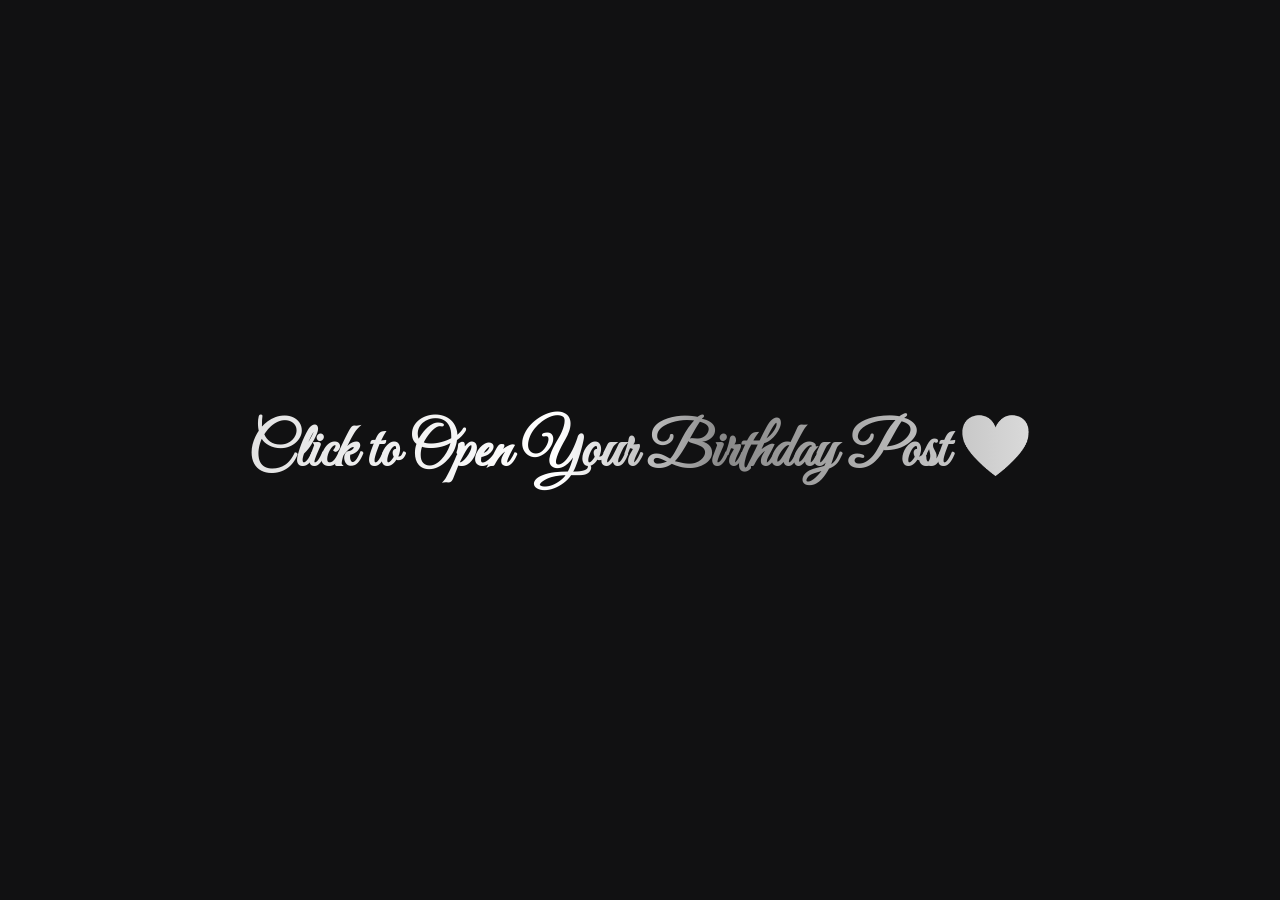
<file: index.html>
<!DOCTYPE html>
<html lang="en">
<head>
    <meta charset="UTF-8">
    <meta name="viewport" content="width=device-width, initial-scale=1.0">
    <title>The Birthday Post</title>
    <link href="https://fonts.googleapis.com/css2?family=Great+Vibes&display=swap" rel="stylesheet">
    <style>
        body, html {
            margin: 0; padding: 0; width: 100%; height: 100%; overflow: hidden; background: #111112;
        }
        iframe {
            width: 100%; height: 100%; border: none; display: block;
        }
        #welcome-overlay {
            position: fixed; top: 0; left: 0; width: 100%; height: 100%;
            background: #111112; z-index: 9999; display: flex;
            justify-content: center; align-items: center; cursor: pointer;
            transition: opacity 1s ease; color: #c7c7cc;
        }
        #welcome-overlay h1 {
            font-family: 'Great Vibes', cursive; font-size: 60px;
            background: linear-gradient(to right, #e0e0e0 0%, #ffffff 40%, #888888 60%, #e0e0e0 100%);
            -webkit-background-clip: text; -webkit-text-fill-color: transparent;
            text-align: center; padding: 20px; text-shadow: none;
        }
        @media(max-width:768px){
            #welcome-overlay h1 { font-size: 45px; }
        }
    </style>
</head>
<body>

    <!-- Persistent Audio Player -->
    <audio id="bg-music" loop>
        <source src="Audio/audio.mp3" type="audio/mpeg">
    </audio>

    <!-- Welcome Overlay -->
    <div id="welcome-overlay">
        <h1>Click to Open Your Birthday Post ❤️</h1>
    </div>

    <!-- The Iframe that loads the actual pages -->
    <iframe id="content-frame" src="page1.html"></iframe>

    <script>
        const music = document.getElementById('bg-music');
        const overlay = document.getElementById('welcome-overlay');

        overlay.addEventListener('click', function() {
            // Hide overlay
            this.style.opacity = '0';
            setTimeout(() => { this.style.display = 'none'; }, 1000);
            
            // Start audio from 0:09
            music.currentTime = 9; 
            music.volume = 0.5;
            music.play().catch(err => console.log("Audio play prevented: ", err));
        });
    </script>
</body>
</html>
</file>
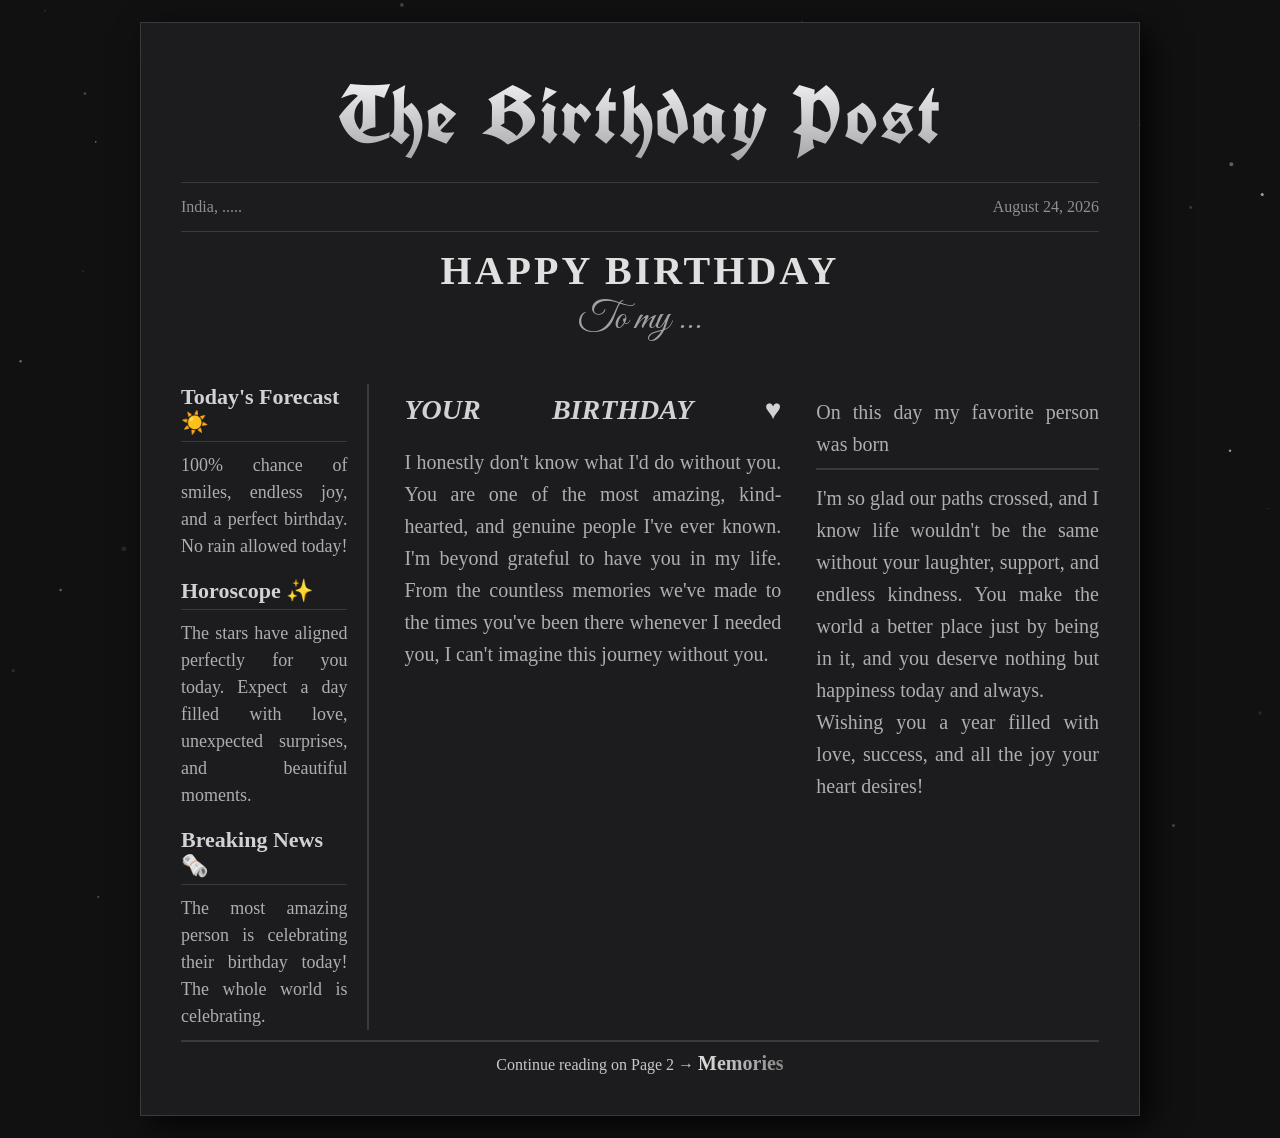
<file: page1.html>
<!DOCTYPE html>
<html lang="en">
<head>
    <meta charset="UTF-8">
    <meta name="viewport" content="width=device-width, initial-scale=1.0">
    <title>XXIV</title>
    <link href="https://fonts.googleapis.com/css2?family=UnifrakturCook:wght@700&family=Cormorant+Garamond:wght@400;700&family=Great+Vibes&display=swap" rel="stylesheet">
    <link rel="stylesheet" href="style.css">
    
</head>
<body>
<div class="newspaper">

    <h1 class="logo">The Birthday Post</h1>
        
    <hr>
        <div class="top">
            <p class="loction">India, .....</p>
            <p class="date">August 24, 2026</p>
        </div>
    <hr>
    <h2>HAPPY BIRTHDAY</h2>
    <h3>To my ...</h3>
    <div class="content">
        <div class="sidebar">
            <h4 class="sidebar-title">Today's Forecast ☀️</h4>
            <p>100% chance of smiles, endless joy, and a perfect birthday. No rain allowed today!</p>
            <br>
            <h4 class="sidebar-title">Horoscope ✨</h4>
            <p>The stars have aligned perfectly for you today. Expect a day filled with love, unexpected surprises, and beautiful moments.</p>
            <br>
            <h4 class="sidebar-title">Breaking News 🗞️</h4>
            <p>The most amazing person is celebrating their birthday today! The whole world is celebrating.</p>
        </div>
        
        <div class="right">
            <h4>
                <span>YOUR</span>
                <span>BIRTHDAY</span>
                <span>♥</span>
            </h4>

            <p>
                I honestly don't know what I'd do without you.
                You are one of the most amazing, kind-hearted,
                and genuine people I've ever known.
                I'm beyond grateful to have you in my life.
                From the countless memories we've made to the
                times you've been there whenever I needed you,
                I can't imagine this journey without you.
            </p>


        </div>

        <div class="left">

            <p class="caption">
                On this day my favorite person was born
            </p>

            <p>
                I'm so glad our paths crossed, and I know life wouldn't be the same
                without your laughter, support, and endless kindness. You make the world
                a better place just by being in it, and you deserve nothing but 
                happiness today and always.
            </p>

            <p>
                Wishing you a year filled with love, success, and all the joy
                your heart desires!
            </p>

        </div>
        

    </div>

 
<footer>
    <p>Continue reading on Page 2 →
    <a href="Second/memory.html">Memories </a></p>
</footer>

</div>

<script src="bg-effect.js"></script>
</body>
</html>
</file>
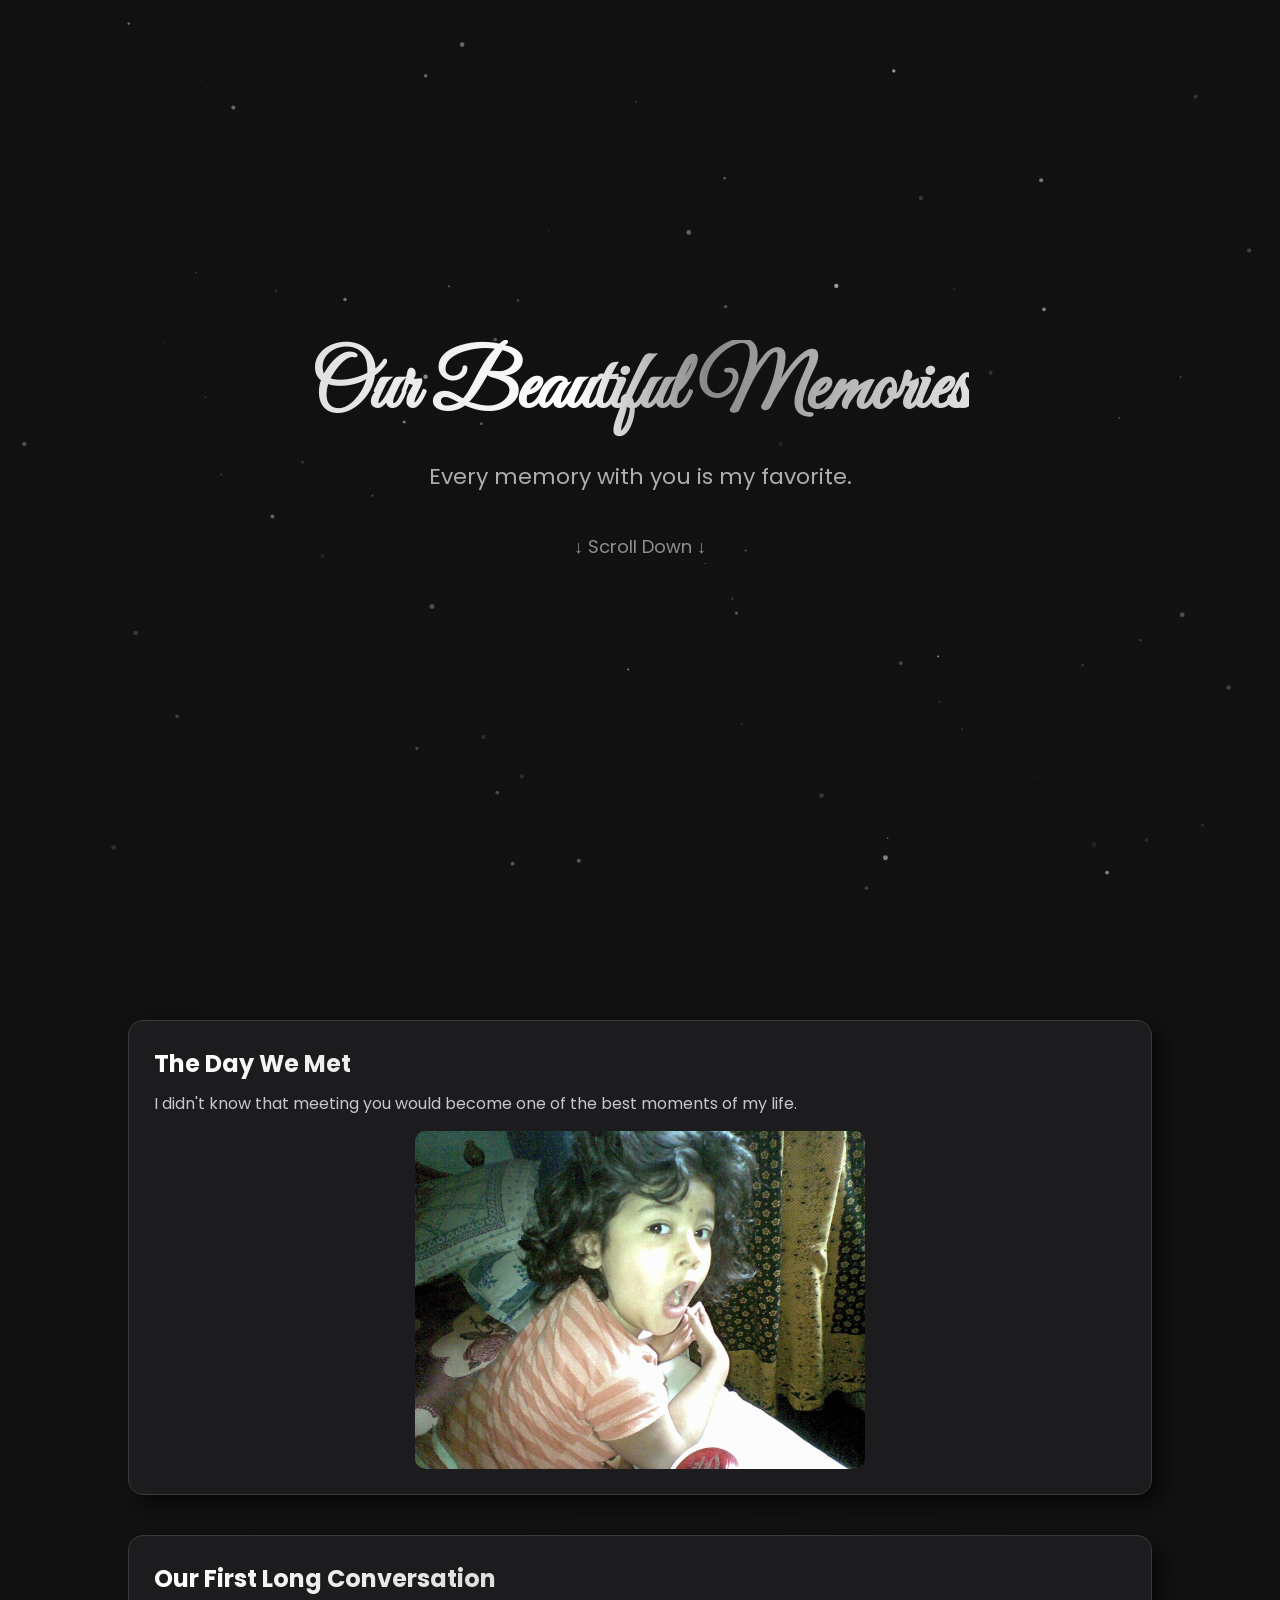
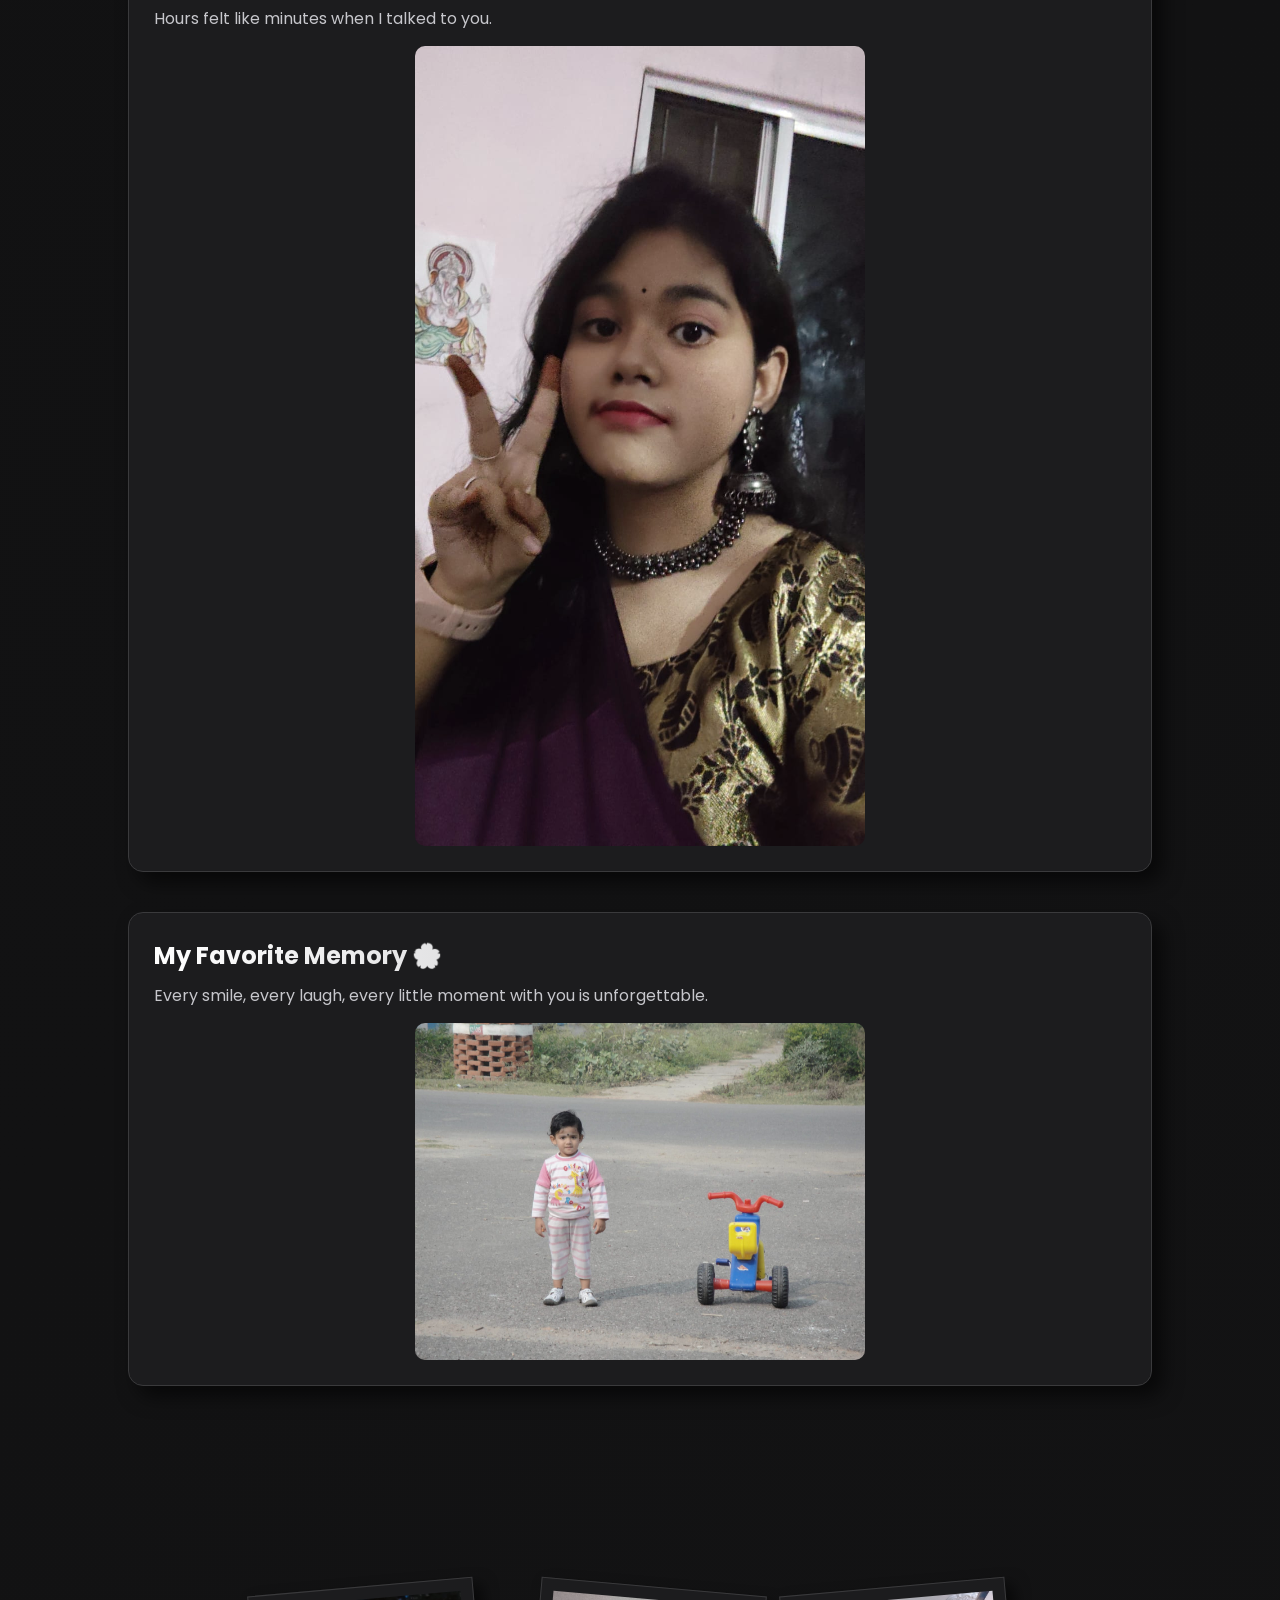
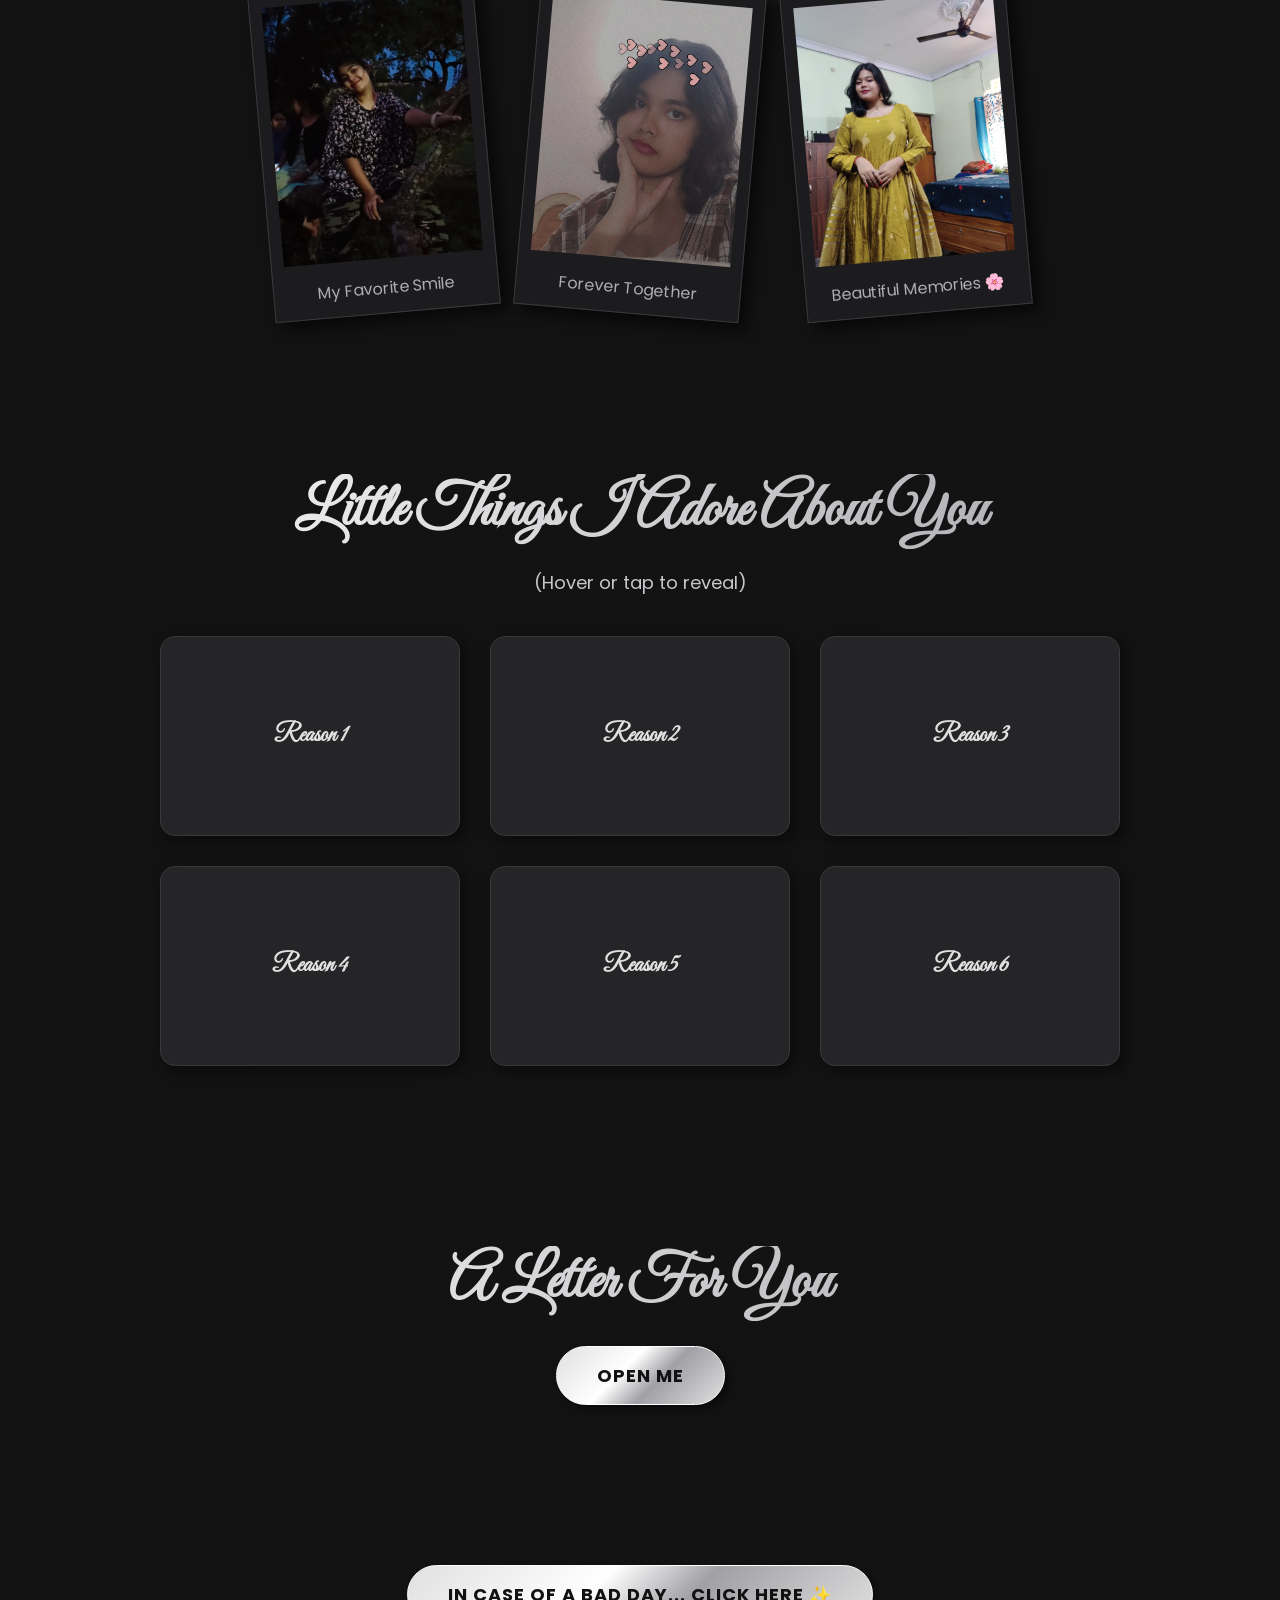
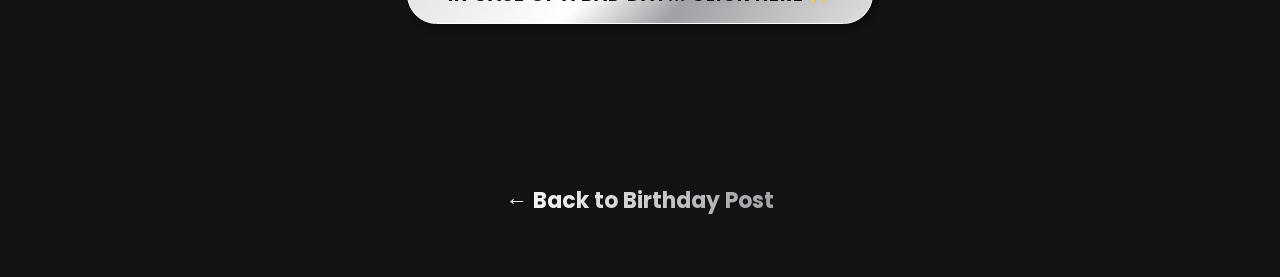
<file: Second/memory.html>
<!DOCTYPE html>
<html lang="en">

<head>
    <meta charset="UTF-8">
    <meta name="viewport" content="width=device-width, initial-scale=1.0">

    <title>XXIV</title>
    <link href="https://fonts.googleapis.com/css2?family=Great+Vibes&family=Poppins:wght@300;400;600&display=swap"
        rel="stylesheet">
    <link rel="stylesheet" href="M-style.css">
</head>

<body>

    <canvas id="confetti"></canvas>

    <div class="hero">

        <h1>Our Beautiful Memories </h1>

        <p>
            Every memory with you is my favorite.
        </p>

        <div class="scroll">
            ↓ Scroll Down ↓
        </div>

    </div>

    <section class="timeline">

        <div class="card">

            <h2> The Day We Met</h2>

            <p>
                I didn't know that meeting you would become one of the best moments of my life.</p>

            <img src="Photos/photo1.jpeg">

        </div>

        <div class="card">

            <h2>Our First Long Conversation</h2>

            <p>
                Hours felt like minutes when I talked to you.
            </p>

            <img src="Photos/photo2.jpg">

        </div>

        <div class="card">

            <h2>My Favorite Memory 🌸</h2>

            <p>
                Every smile, every laugh, every little moment with you is unforgettable.
            </p>

            <img src="Photos/photo3.jpg">

        </div>

    </section>

    <section class="gallery">

        <div class="photo">

            <img src="Photos/photo4.jpg">

            <p>My Favorite Smile </p>

        </div>

        <div class="photo">

            <img src="Photos/photo5.jpg">

            <p>Forever Together </p>

        </div>

        <div class="photo">

            <img src="Photos/photo6.jpg">

            <p>Beautiful Memories 🌸</p>

        </div>

    </section>

    <section class="reasons-section">
        <h1
            style="font-family:Great Vibes;font-size:60px;background: linear-gradient(to right, #ffffff, #a0a0a5);-webkit-background-clip: text;-webkit-text-fill-color: transparent;text-align:center;margin-bottom:20px;">
            Little Things I Adore About You
        </h1>
        <p style="text-align:center; margin-bottom:40px; font-size:18px;">(Hover or tap to reveal)</p>

        <div class="reasons-grid">
            <div class="flip-card">
                <div class="flip-card-inner">
                    <div class="flip-card-front">Reason  1</div>
                    <div class="flip-card-back">Your contagious laugh that brightens my day.</div>
                </div>
            </div>
            <div class="flip-card">
                <div class="flip-card-inner">
                    <div class="flip-card-front">Reason  2</div>
                    <div class="flip-card-back">How you always know exactly what to say.</div>
                </div>
            </div>
            <div class="flip-card">
                <div class="flip-card-inner">
                    <div class="flip-card-front">Reason  3</div>
                    <div class="flip-card-back">Your endless kindness to everyone around you.</div>
                </div>
            </div>
            <div class="flip-card">
                <div class="flip-card-inner">
                    <div class="flip-card-front">Reason  4</div>
                    <div class="flip-card-back">The way you make every small moment feel special.</div>
                </div>
            </div>
            <div class="flip-card">
                <div class="flip-card-inner">
                    <div class="flip-card-front">Reason  5</div>
                    <div class="flip-card-back">Your incredible strength and beautiful mind.</div>
                </div>
            </div>
            <div class="flip-card">
                <div class="flip-card-inner">
                    <div class="flip-card-front">Reason  6</div>
                    <div class="flip-card-back">Just simply being you. Never change.</div>
                </div>
            </div>
        </div>
    </section>

    <section class="letter-section">

        <h1
            style="font-family:Great Vibes;font-size:60px;background: linear-gradient(to right, #ffffff, #a0a0a5);-webkit-background-clip: text;-webkit-text-fill-color: transparent;">
            A Letter For You
        </h1>

        <br>

        <button class="chrome-button" onclick="openLetter()">

            Open Me

        </button>

        <div class="letter" id="letter">

            My Dearest,

            <br><br>

            Thank you for being part of my life.

            You make ordinary days feel special.

            Your smile brightens my darkest moments.

            I appreciate every laugh, every conversation,
            and every memory we've shared.

            I hope we continue creating beautiful memories together,
            one day at a time.


        </div>

    </section>

    <section class="smile-section">
        <button id="smile-btn" class="chrome-button">In case of a bad day... click here ✨</button>
    </section>

    <div id="smile-modal" class="modal">
        <div class="modal-content">
            <span class="close-modal">&times;</span>
            <h2 id="typing-text"></h2>
            <div class="hug-animation">
                <div class="beating-heart">💖</div>
            </div>
            <p id="random-compliment"></p>
            <button id="another-smile" class="chrome-button">I need another smile</button>
        </div>
    </div>

    <footer>

        <a class="back" href="../page1.html">
            ← Back to Birthday Post
        </a>

    </footer>

    <script src="script.js"></script>
    <script src="../bg-effect.js"></script>
</body>

</html>
</file>
<file: style.css>
*{
    margin: 0;
    padding: 0;
    box-sizing: border-box;
}

body{
    background: #111112; /* Deep matte black */
    font-family: 'cormorant Garamodn', serif;
    display: flex;
    justify-content: center;
    padding: 22px;
    color: #c7c7cc;
}

body.locked {
    overflow: hidden;
}

#welcome-overlay {
    position: fixed;
    top: 0;
    left: 0;
    width: 100%;
    height: 100%;
    background: #111112;
    z-index: 9999;
    display: flex;
    justify-content: center;
    align-items: center;
    cursor: pointer;
    transition: opacity 1s ease;
}

#welcome-overlay h1 {
    font-family: 'Great Vibes', cursive;
    font-size: 60px;
    /* Chrome text effect */
    background: linear-gradient(to right, #e0e0e0 0%, #ffffff 40%, #888888 60%, #e0e0e0 100%);
    -webkit-background-clip: text;
    -webkit-text-fill-color: transparent;
    animation: none; /* No pulse, keep it static and elegant */
    text-shadow: none; /* No glow */
    text-align: center;
    padding: 20px;
}

.newspaper{
    background: #1c1c1e; /* Matte charcoal */
    width: 1000px;
    padding: 40px;
    box-shadow: 10px 10px 30px rgba(0,0,0,.8); /* Sharp dark shadow */
    animation: fadeIn 2.5s ease-in-out;
    border: 1px solid #3a3a3c; /* subtle matte border */
}

@keyframes fadeIn {
    from { opacity: 0; transform: translateY(20px); }
    to { opacity: 1; transform: translateY(0); }
}

.logo{
    font-family: 'UnifrakturCook', cursive;
    font-size: 80px;
    text-align: center;
    font-weight: normal;
    letter-spacing: 2px;
    /* Chrome text */
    background: linear-gradient(to bottom, #ffffff 0%, #a0a0a5 100%);
    -webkit-background-clip: text;
    -webkit-text-fill-color: transparent;
}

.top{
    display: flex;
    justify-content: space-between;
    align-items: center;
    margin: 10px 0;
    color: #8e8e93; /* Matte grey */
}

hr{
    margin: 15px 0;
    border: 0;
    border-top: 1px solid #3a3a3c;
}

h2{
    text-align: center;
    font-size: 40px;
    letter-spacing: 3px;
    color: #e0e0e0;
}

h3{
    text-align: center;
    font-size: 40px;
    font-family: 'Great Vibes', cursive;
    font-weight: normal;
    margin-bottom: 40px;
    color: #a0a0a5; /* Silver */
}

.content{
    display: grid;
    grid-template-columns: 1fr 2fr 1.5fr;
    gap: 35px;
}

.sidebar {
    border-right: 2px solid #3a3a3c;
    padding-right: 20px;
}

.sidebar-title {
    font-size: 22px;
    border-bottom: 1px solid #3a3a3c;
    margin-bottom: 10px;
    padding-bottom: 5px;
    color: #d1d1d6;
}

.sidebar p {
    font-size: 18px;
    text-align: justify;
    line-height: 1.5;
    color: #aeaeb2;
}

.caption{
    text-align: center;
    margin: 12px 0;
    font-size: 24px;
    border-bottom: 2px solid #3a3a3c;
    padding-bottom: 8px;
    color: #d1d1d6;
}

.left p{ 
    font-size: 20px;
    text-align: justify;
    line-height: 1.6;
    color: #aeaeb2;
}

.right p{
    padding-top: 20px;
    font-size: 20px;
    text-align: justify;
    line-height: 1.6;
    color: #aeaeb2;
}

.right h4{
    padding-top: 10px;
    display: flex;
    justify-content: space-between;
    text-align: center;
    font-style: italic;
    color: #d1d1d6;
}

h4 span{
    font-size: 28px ;
}


footer{
    text-align:center;
    margin-top:10px;
    border-top:2px solid #3a3a3c;
    padding-top:10px;
}

footer a{
    text-decoration:none;
    color: #e0e0e0;
    font-size:20px;
    font-weight:bold;
    transition:.3s;
    background: linear-gradient(to right, #e0e0e0 0%, #888888 100%);
    -webkit-background-clip: text;
    -webkit-text-fill-color: transparent;
}

footer a:hover{
    background: linear-gradient(to right, #ffffff 0%, #ffffff 100%);
    -webkit-background-clip: text;
    -webkit-text-fill-color: transparent;
    letter-spacing: 2px;
}

@media(max-width:768px){
    .newspaper{
        width:100%;
        padding:20px;
    }
    .content{
        grid-template-columns:1fr;
    }
    .sidebar {
        border-right: none;
        border-bottom: 2px solid #3a3a3c;
        padding-right: 0;
        padding-bottom: 20px;
    }
    .logo{ font-size:45px; }
    h2{ font-size:40px; }
    h3{ font-size:40px; }
    .left p, .right p{ font-size:20px; }
}
</file>
<file: Second/M-style.css>
*{
margin:0;
padding:0;
box-sizing:border-box;
font-family:Poppins,sans-serif;
}

body{
    background: linear-gradient(-45deg, #111112, #1c1c1e, #141415, #111112);
    background-size: 400% 400%;
    animation: gradientBG 20s ease infinite;
    color: #c7c7cc;
    overflow-x:hidden;
}

@keyframes gradientBG {
    0% { background-position: 0% 50%; }
    50% { background-position: 100% 50%; }
    100% { background-position: 0% 50%; }
}

/* Hero */
.hero{
    height:100vh;
    display:flex;
    justify-content:center;
    align-items:center;
    flex-direction:column;
    text-align:center;
    padding:20px;
}

.hero h1{
    font-family:'Great Vibes';
    font-size:80px;
    /* Chrome text */
    background: linear-gradient(to right, #e0e0e0 0%, #ffffff 40%, #888888 60%, #e0e0e0 100%);
    -webkit-background-clip: text;
    -webkit-text-fill-color: transparent;
    text-shadow: none;
}

.hero p{
    font-size:22px;
    margin-top:20px;
    color: #aeaeb2;
}

.scroll{
    margin-top:40px;
    font-size:18px;
    animation:bounce 2s infinite;
    color: #8e8e93;
}

@keyframes bounce{
    50%{ transform:translateY(10px); }
}

/* Timeline */
.timeline{
    width:80%;
    margin:auto;
    padding:80px 0;
}

.card{
    background: #1c1c1e; /* Matte */
    border: 1px solid #3a3a3c;
    padding:25px;
    margin:40px 0;
    border-radius:15px;
    box-shadow: 10px 10px 20px rgba(0,0,0,0.6);
    transition:.4s;
    color: #c7c7cc;
}

.card:hover{
    transform:translateY(-8px);
    box-shadow: 15px 15px 30px rgba(0,0,0,0.8);
}

.card h2{
    color:#e0e0e0;
    margin-bottom:10px;
    background: linear-gradient(to right, #ffffff, #a0a0a5);
    -webkit-background-clip: text;
    -webkit-text-fill-color: transparent;
}

.card img{
    width: 85%;
    max-width: 450px;
    height: auto;
    display: block;
    margin: 15px auto 0 auto;
    border-radius:10px;
    filter: grayscale(20%); /* Matte slightly desaturated look */
}

/* Gallery */
.gallery{
    padding:80px 20px;
    display:flex;
    justify-content:center;
    gap:40px;
    flex-wrap:wrap;
}

.photo{
    background: #1c1c1e;
    border: 1px solid #3a3a3c;
    padding:12px;
    box-shadow: 8px 8px 15px rgba(0,0,0,.6);
    transition:.4s;
    color: #aeaeb2;
}

.photo:nth-child(odd){ transform:rotate(-5deg); }
.photo:nth-child(even){ transform:rotate(5deg); }
.photo:hover{ transform:scale(1.08) rotate(0); z-index: 10; }

.photo img{
    width:200px;
    height:260px;
    object-fit:cover;
    filter: grayscale(20%);
}

.photo p{
    text-align:center;
    margin-top:10px;
}

/* Reasons Flip Cards */
.reasons-section { padding: 80px 20px; }
.reasons-grid {
    display: flex;
    flex-wrap: wrap;
    gap: 30px;
    justify-content: center;
    max-width: 1000px;
    margin: 0 auto;
}
.flip-card {
    background-color: transparent;
    width: 300px;
    height: 200px;
    perspective: 1000px;
}
.flip-card-inner {
    position: relative;
    width: 100%;
    height: 100%;
    text-align: center;
    transition: transform 0.8s;
    transform-style: preserve-3d;
    cursor: pointer;
}
.flip-card:hover .flip-card-inner { transform: rotateY(180deg); }
.flip-card-front, .flip-card-back {
    position: absolute;
    width: 100%;
    height: 100%;
    -webkit-backface-visibility: hidden;
    backface-visibility: hidden;
    display: flex;
    align-items: center;
    justify-content: center;
    border-radius: 15px;
    padding: 20px;
    box-shadow: 5px 5px 15px rgba(0,0,0,0.5);
    border: 1px solid #3a3a3c;
}
.flip-card-front {
    background: #252528; /* Matte lighter charcoal */
    color: #e0e0e0;
    font-size: 24px;
    font-weight: bold;
    font-family: 'Great Vibes', cursive;
}
.flip-card-back {
    background: #111112;
    color: #aeaeb2;
    transform: rotateY(180deg);
    font-size: 18px;
}

/* Letter */
.letter-section{
    text-align:center;
    padding:100px 20px;
}

.chrome-button {
    padding: 15px 40px;
    font-size: 18px;
    border: 1px solid #ffffff;
    border-radius: 50px;
    background: linear-gradient(135deg, #e0e0e0 0%, #ffffff 40%, #a0a0a5 60%, #e0e0e0 100%);
    color: #111;
    font-weight: bold;
    cursor: pointer;
    box-shadow: 4px 4px 10px rgba(0,0,0,0.5);
    transition: .3s;
    text-transform: uppercase;
    letter-spacing: 1px;
}

.chrome-button:hover{
    background: linear-gradient(135deg, #ffffff 0%, #ffffff 40%, #d1d1d6 60%, #ffffff 100%);
    transform: scale(1.05);
}

.letter{
    display:none;
    margin:auto;
    margin-top:40px;
    max-width:700px;
    background: #1c1c1e;
    border: 1px solid #3a3a3c;
    color: #c7c7cc;
    padding:40px;
    border-radius:15px;
    box-shadow: 10px 10px 30px rgba(0,0,0,.6);
    line-height:2;
    font-size:20px;
}

/* Emergency Smile Modal */
.smile-section {
    text-align: center;
    padding: 60px 20px 100px;
}

.modal {
    display: none;
    position: fixed;
    top: 0; left: 0;
    width: 100%; height: 100%;
    background: rgba(17,17,18,0.95);
    z-index: 10000;
    justify-content: center;
    align-items: center;
    opacity: 0;
    transition: opacity 0.5s ease;
}

.modal-content {
    background: #1c1c1e;
    border: 1px solid #48484a;
    padding: 50px;
    border-radius: 20px;
    text-align: center;
    max-width: 600px;
    width: 90%;
    color: #c7c7cc;
    position: relative;
    box-shadow: 15px 15px 40px rgba(0,0,0,0.8);
}

.close-modal {
    position: absolute;
    top: 15px; right: 25px;
    font-size: 30px;
    cursor: pointer;
    color: #8e8e93;
}
.close-modal:hover { color: #fff; }

#typing-text {
    font-family: 'Great Vibes', cursive;
    font-size: 45px;
    color: #e0e0e0;
    min-height: 60px;
    margin-bottom: 20px;
}

.beating-heart {
    font-size: 60px;
    animation: beat 1.5s infinite alternate ease-in-out;
    margin: 30px 0;
    color: #8e8e93; /* Matte silver heart */
}

@keyframes beat {
    from { transform: scale(1); }
    to { transform: scale(1.1); }
}

#random-compliment {
    font-size: 22px;
    line-height: 1.6;
    margin-bottom: 40px;
    transition: opacity 1s ease;
    min-height: 80px;
    font-style: italic;
    color: #aeaeb2;
}

/* Footer */
footer{
    padding:60px;
    text-align:center;
}

.back{
    text-decoration:none;
    font-size:22px;
    color:#e0e0e0;
    font-weight:bold;
    background: linear-gradient(to right, #ffffff, #a0a0a5);
    -webkit-background-clip: text;
    -webkit-text-fill-color: transparent;
}

canvas{
    position:fixed;
    top:0;
    left:0;
    pointer-events:none;
    z-index: 999;
}

/* Mobile Responsiveness */
@media(max-width:768px){
    .hero h1{ font-size:55px; }
    .timeline{ width:95%; padding: 40px 0;}
    .gallery{ padding: 20px; }
    .photo{ width: 100%; max-width: 350px; }
    .photo img{ width: 100%; height: auto; }
    .reasons-grid { flex-direction: column; align-items: center; }
    .flip-card { width: 90vw; }
}
</file>
